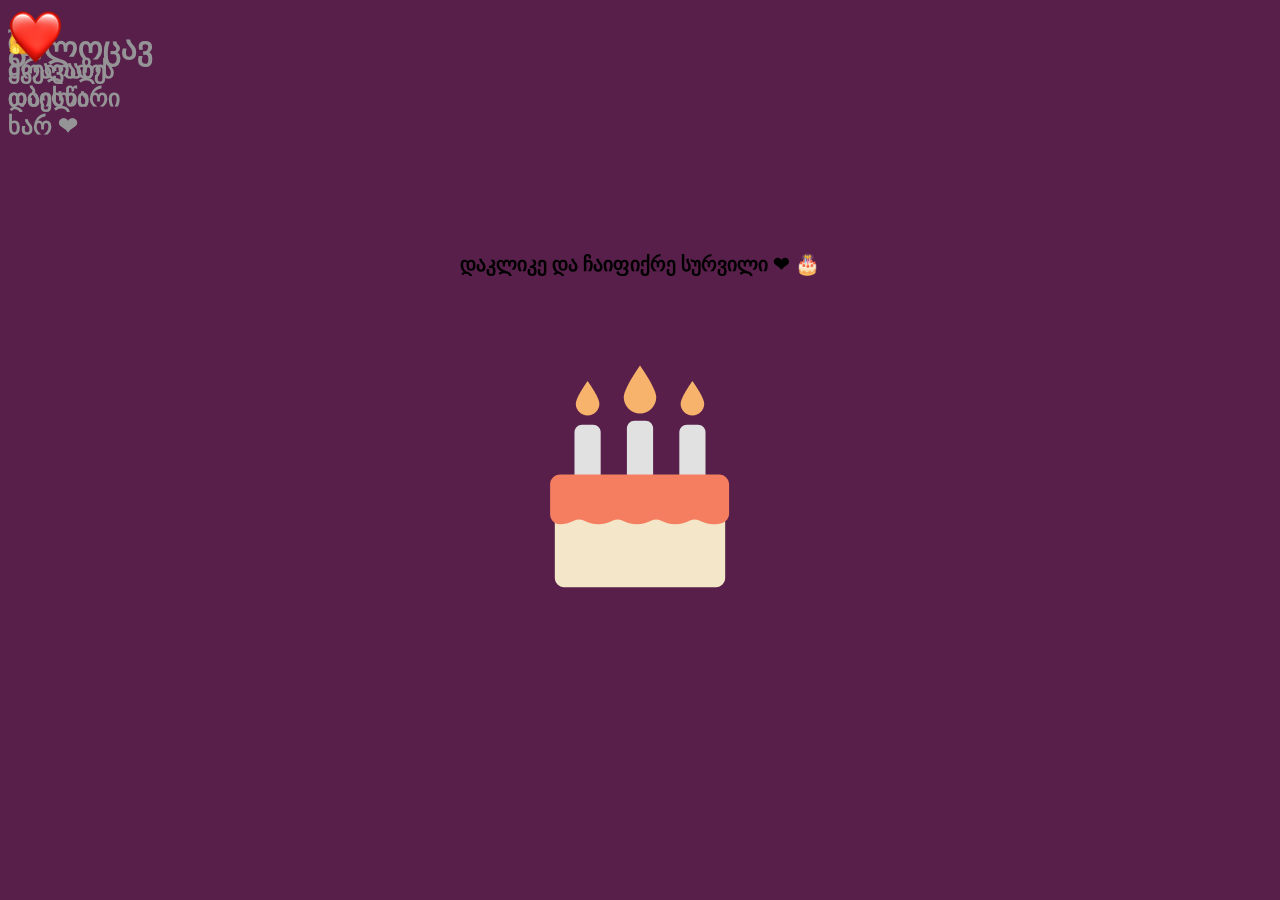
<file: index.html>
<!DOCTYPE html>
<html lang="en">

<head>
  <meta charset="UTF-8" />
  <meta name="viewport" content="width=device-width, initial-scale=1.0" />
  <title>Document</title>
  <link rel="stylesheet" href="style.css" />
</head>

<body>
  <div id="next" class="nextclos">
    <h3>დროა მიუსხდეთ მაგიდას 🤗</h3>
    <a href="./qeifi.html"><img class="nextanim" src="next.svg" alt="next"></a>
  </div>
  <div class="cursor"></div>
  <div class="text1">
    <h1>გილოცავ</h1>
  </div>
  <div class="text3">
    <h2>შენ ყველაზე თბილი ხარ ❤ </h2>
  </div>
  <div class="text4">
    <h2>🤗მრავალს დაესწარი</h2>
  </div>

  <h2 class="text textm3">🎊🎊🎊</h2>

  <div class="Cake">
    <h2 id="myDIV" class="text textm1">ყველა სურვილი აგსრულებოდეს <span style="color: red;"> ❤ </span>🎉🎉</h2>
    <h1 id="texnon" class="texnon">დაკლიკე და ჩაიფიქრე სურვილი ❤ 🎂</h1>
    <div class="Cake1">

      <svg xml:space="preserve" viewBox="0 0 100 100" y="0" x="0" xmlns="http://www.w3.org/2000/svg" id="Layer_1"
        version="1.1" style="height: 100%; width: 100%;background: #900c3f00;" width="128px" height="128px">
        <g class="ldl-scale" style="transform-origin: 50% 50%; transform: rotate(0deg) scale(0.8, 0.8);">
          <g class="ldl-ani">
            <g class="ldl-layer">
              <g class="ldl-ani"
                style="transform: scale(0.91); transform-origin: 50px 50px; animation: 1.11111s linear -0.625s infinite normal forwards running breath-2665daab-6b14-46cf-a440-31a16142f924;">
                <path fill="#e0e1e0" d="M55 52.1H45V31.7c0-1.6 1.3-2.9 2.9-2.9h4.2c1.6 0 2.9 1.3 2.9 2.9v20.4z"
                  style="fill: rgb(224, 225, 224);"></path>
              </g>
            </g>
            <g class="ldl-layer">
              <g class="ldl-ani"
                style="transform: scale(0.91); transform-origin: 50px 50px; animation: 1.11111s linear -0.694444s infinite normal forwards running breath-2665daab-6b14-46cf-a440-31a16142f924;">
                <path fill="#f7b26b"
                  d="M56.2 19.8c0 3.4-2.8 6.2-6.2 6.2s-6.2-2.8-6.2-6.2S50 7.7 50 7.7s6.2 8.7 6.2 12.1z"
                  style="fill: rgb(247, 178, 107);"></path>
              </g>
            </g>
            <g class="ldl-layer">
              <g class="ldl-ani"
                style="transform: scale(0.91); transform-origin: 50px 50px; animation: 1.11111s linear -0.763889s infinite normal forwards running breath-2665daab-6b14-46cf-a440-31a16142f924;">
                <path fill="#e0e1e0" d="M75 53.6H65V33.2c0-1.6 1.3-2.9 2.9-2.9h4.2c1.6 0 2.9 1.3 2.9 2.9v20.4z"
                  style="fill: rgb(224, 225, 224);"></path>
              </g>
            </g>
            <g class="ldl-layer">
              <g class="ldl-ani"
                style="transform: scale(0.91); transform-origin: 50px 50px; animation: 1.11111s linear -0.833333s infinite normal forwards running breath-2665daab-6b14-46cf-a440-31a16142f924;">
                <path fill="#f7b26b" d="M74.5 22.3c0 2.5-2 4.5-4.5 4.5s-4.5-2-4.5-4.5 4.5-8.7 4.5-8.7 4.5 6.2 4.5 8.7z"
                  style="fill: rgb(247, 178, 107);"></path>
              </g>
            </g>
            <g class="ldl-layer">
              <g class="ldl-ani"
                style="transform: scale(0.91); transform-origin: 50px 50px; animation: 1.11111s linear -0.902778s infinite normal forwards running breath-2665daab-6b14-46cf-a440-31a16142f924;">
                <path fill="#e0e1e0" d="M35 53.6H25V33.2c0-1.6 1.3-2.9 2.9-2.9h4.2c1.6 0 2.9 1.3 2.9 2.9v20.4z"
                  style="fill: rgb(224, 225, 224);"></path>
              </g>
            </g>
            <g class="ldl-layer">
              <g class="ldl-ani"
                style="transform: scale(0.91); transform-origin: 50px 50px; animation: 1.11111s linear -0.972222s infinite normal forwards running breath-2665daab-6b14-46cf-a440-31a16142f924;">
                <path fill="#f7b26b" d="M34.5 22.3c0 2.5-2 4.5-4.5 4.5s-4.5-2-4.5-4.5 4.5-8.7 4.5-8.7 4.5 6.2 4.5 8.7z"
                  style="fill: rgb(247, 178, 107);"></path>
              </g>
            </g>
            <g class="ldl-layer">
              <g class="ldl-ani">
                <g>
                  <g class="ldl-layer">
                    <g class="ldl-ani">
                      <g>
                        <g class="ldl-layer">
                          <g class="ldl-ani"
                            style="transform: scale(0.91); transform-origin: 50px 50px; animation: 1.11111s linear -1.04167s infinite normal forwards running breath-2665daab-6b14-46cf-a440-31a16142f924;">
                            <path fill="#f4e6c8"
                              d="M79 92.3H21c-1.9 0-3.5-1.6-3.5-3.5v-35c0-1.9 1.6-3.5 3.5-3.5h58c1.9 0 3.5 1.6 3.5 3.5v35c0 1.9-1.6 3.5-3.5 3.5z"
                              style="fill: rgb(244, 230, 200);"></path>
                          </g>
                        </g>
                      </g>
                    </g>
                  </g>
                  <g class="ldl-layer">
                    <g class="ldl-ani"
                      style="transform: scale(0.91); transform-origin: 50px 50px; animation: 1.11111s linear -1.11111s infinite normal forwards running breath-2665daab-6b14-46cf-a440-31a16142f924;">
                      <path fill="#f47e5f"
                        d="M15.7 64.5c0 2 1.6 3.8 3.7 3.8 2 0 3.9-.5 5.6-1.4 1.1-.6 2.4-.6 3.5 0 1.7.9 3.6 1.4 5.6 1.4s3.9-.5 5.6-1.4c1.1-.6 2.4-.6 3.5 0 1.7.9 3.6 1.4 5.6 1.4 2 0 3.9-.5 5.6-1.4 1.1-.6 2.4-.6 3.5 0 1.7.9 3.6 1.4 5.6 1.4s3.9-.5 5.6-1.4c1.1-.6 2.4-.6 3.5 0 1.7.9 3.6 1.4 5.6 1.4 1 0 2-.1 2.9-.4 1.7-.4 2.9-2 2.9-3.7V53.1c0-2.1-1.7-3.8-3.8-3.8H19.5c-2.1 0-3.8 1.7-3.8 3.8v11.4z"
                        style="fill: rgb(244, 126, 95);"></path>
                    </g>
                  </g>
                </g>
              </g>
            </g>
            <metadata xmlns:d="https://loading.io/stock/">
              <d:name>cake</d:name>
              <d:tags>cake,birthday,candle,dessert</d:tags>
              <d:license>by</d:license>
              <d:slug>6j1stm</d:slug>
            </metadata>
          </g>
        </g>
      </svg>
    </div>
    <div style="display: none;" class="Cake2">
      <svg xml:space="preserve" viewBox="0 0 100 100" y="0" x="0" xmlns="http://www.w3.org/2000/svg" id="Layer_1"
        version="1.1" style="height: 100%; width: 100%; background:#900c3f00;" width="128px" height="128px">
        <g class="ldl-scale" style="transform-origin: 50% 50%; transform: rotate(0deg) scale(0.8, 0.8);">
          <g class="ldl-ani">
            <g class="ldl-layer">
              <g class="ldl-ani"
                style="transform: scale(0.91); transform-origin: 50px 50px; animation: 1.11111s linear -0.617284s infinite normal forwards running breath-29048402-7752-494b-bff0-0a386661de89;">
                <path stroke-miterlimit="10" fill="none" stroke-width="2" stroke="#e6e6e6" stroke-linecap="round"
                  d="M50.5 23.2c-1.6-.7-2-3.1-1.1-4.6 1-1.5 2.8-2.2 4.6-2.2s3.5.5 5.2.8c1.7.4 3.5.6 5.2.8 1.8.1 4-.1 4.8-1.7.6-1.3-.1-2.9-1.1-4s-2.3-1.8-3.2-3"
                  style="stroke: rgb(230, 230, 230);"></path>
              </g>
            </g>
            <g class="ldl-layer">
              <g class="ldl-ani"
                style="transform: scale(0.91); transform-origin: 50px 50px; animation: 1.11111s linear -0.679012s infinite normal forwards running breath-29048402-7752-494b-bff0-0a386661de89;">
                <path d="M69.5 32l1-7" stroke-miterlimit="10" fill="none" stroke-width="3" stroke="#000"
                  style="stroke: rgb(0, 0, 0);"></path>
              </g>
            </g>
            <g class="ldl-layer">
              <g class="ldl-ani"
                style="transform: scale(0.91); transform-origin: 50px 50px; animation: 1.11111s linear -0.740741s infinite normal forwards running breath-29048402-7752-494b-bff0-0a386661de89;">
                <path d="M29.5 32l-1-7" stroke-miterlimit="10" fill="none" stroke-width="3" stroke="#000"
                  style="stroke: rgb(0, 0, 0);"></path>
              </g>
            </g>
            <g class="ldl-layer">
              <g class="ldl-ani"
                style="transform: scale(0.91); transform-origin: 50px 50px; animation: 1.11111s linear -0.802469s infinite normal forwards running breath-29048402-7752-494b-bff0-0a386661de89;">
                <path d="M49.5 30l1-7" stroke-miterlimit="10" fill="none" stroke-width="3" stroke="#000"
                  style="stroke: rgb(0, 0, 0);"></path>
              </g>
            </g>
            <g class="ldl-layer">
              <g class="ldl-ani"
                style="transform: scale(0.91); transform-origin: 50px 50px; animation: 1.11111s linear -0.864198s infinite normal forwards running breath-29048402-7752-494b-bff0-0a386661de89;">
                <path fill="#e0e1e0" d="M55 52.1H45V31.7c0-1.6 1.3-2.9 2.9-2.9h4.2c1.6 0 2.9 1.3 2.9 2.9v20.4z"
                  style="fill: rgb(224, 225, 224);"></path>
              </g>
            </g>
            <g class="ldl-layer">
              <g class="ldl-ani"
                style="transform: scale(0.91); transform-origin: 50px 50px; animation: 1.11111s linear -0.925926s infinite normal forwards running breath-29048402-7752-494b-bff0-0a386661de89;">
                <path fill="#e0e1e0" d="M75 53.6H65V33.2c0-1.6 1.3-2.9 2.9-2.9h4.2c1.6 0 2.9 1.3 2.9 2.9v20.4z"
                  style="fill: rgb(224, 225, 224);"></path>
              </g>
            </g>
            <g class="ldl-layer">
              <g class="ldl-ani"
                style="transform: scale(0.91); transform-origin: 50px 50px; animation: 1.11111s linear -0.987654s infinite normal forwards running breath-29048402-7752-494b-bff0-0a386661de89;">
                <path fill="#e0e1e0" d="M35 53.6H25V33.2c0-1.6 1.3-2.9 2.9-2.9h4.2c1.6 0 2.9 1.3 2.9 2.9v20.4z"
                  style="fill: rgb(224, 225, 224);"></path>
              </g>
            </g>
            <g class="ldl-layer">
              <g class="ldl-ani">
                <g>
                  <g class="ldl-layer">
                    <g class="ldl-ani">
                      <g>
                        <g class="ldl-layer">
                          <g class="ldl-ani"
                            style="transform: scale(0.91); transform-origin: 50px 50px; animation: 1.11111s linear -1.04938s infinite normal forwards running breath-29048402-7752-494b-bff0-0a386661de89;">
                            <path fill="#f4e6c8"
                              d="M79 92.3H21c-1.9 0-3.5-1.6-3.5-3.5v-35c0-1.9 1.6-3.5 3.5-3.5h58c1.9 0 3.5 1.6 3.5 3.5v35c0 1.9-1.6 3.5-3.5 3.5z"
                              style="fill: rgb(244, 230, 200);"></path>
                          </g>
                        </g>
                      </g>
                    </g>
                  </g>
                  <g class="ldl-layer">
                    <g class="ldl-ani"
                      style="transform: scale(0.91); transform-origin: 50px 50px; animation: 1.11111s linear -1.11111s infinite normal forwards running breath-29048402-7752-494b-bff0-0a386661de89;">
                      <path fill="#f47e5f"
                        d="M15.7 64.5c0 2 1.6 3.8 3.7 3.8 2 0 3.9-.5 5.6-1.4 1.1-.6 2.4-.6 3.5 0 1.7.9 3.6 1.4 5.6 1.4s3.9-.5 5.6-1.4c1.1-.6 2.4-.6 3.5 0 1.7.9 3.6 1.4 5.6 1.4 2 0 3.9-.5 5.6-1.4 1.1-.6 2.4-.6 3.5 0 1.7.9 3.6 1.4 5.6 1.4s3.9-.5 5.6-1.4c1.1-.6 2.4-.6 3.5 0 1.7.9 3.6 1.4 5.6 1.4 1 0 2-.1 2.9-.4 1.7-.4 2.9-2 2.9-3.7V53.1c0-2.1-1.7-3.8-3.8-3.8H19.5c-2.1 0-3.8 1.7-3.8 3.8v11.4z"
                        style="fill: rgb(244, 126, 95);"></path>
                    </g>
                  </g>
                </g>
              </g>
            </g>
            <metadata xmlns:d="https://loading.io/stock/">
              <d:name>cake</d:name>
              <d:tags>cake,birthday,candle,dessert,blow,wish</d:tags>
              <d:license>by</d:license>
              <d:slug>2kpuht</d:slug>
            </metadata>
          </g>
        </g>
      </svg>
    </div>
  </div>
  </div>

  <script src="aps.js"></script>
</body>

</html>
</file>
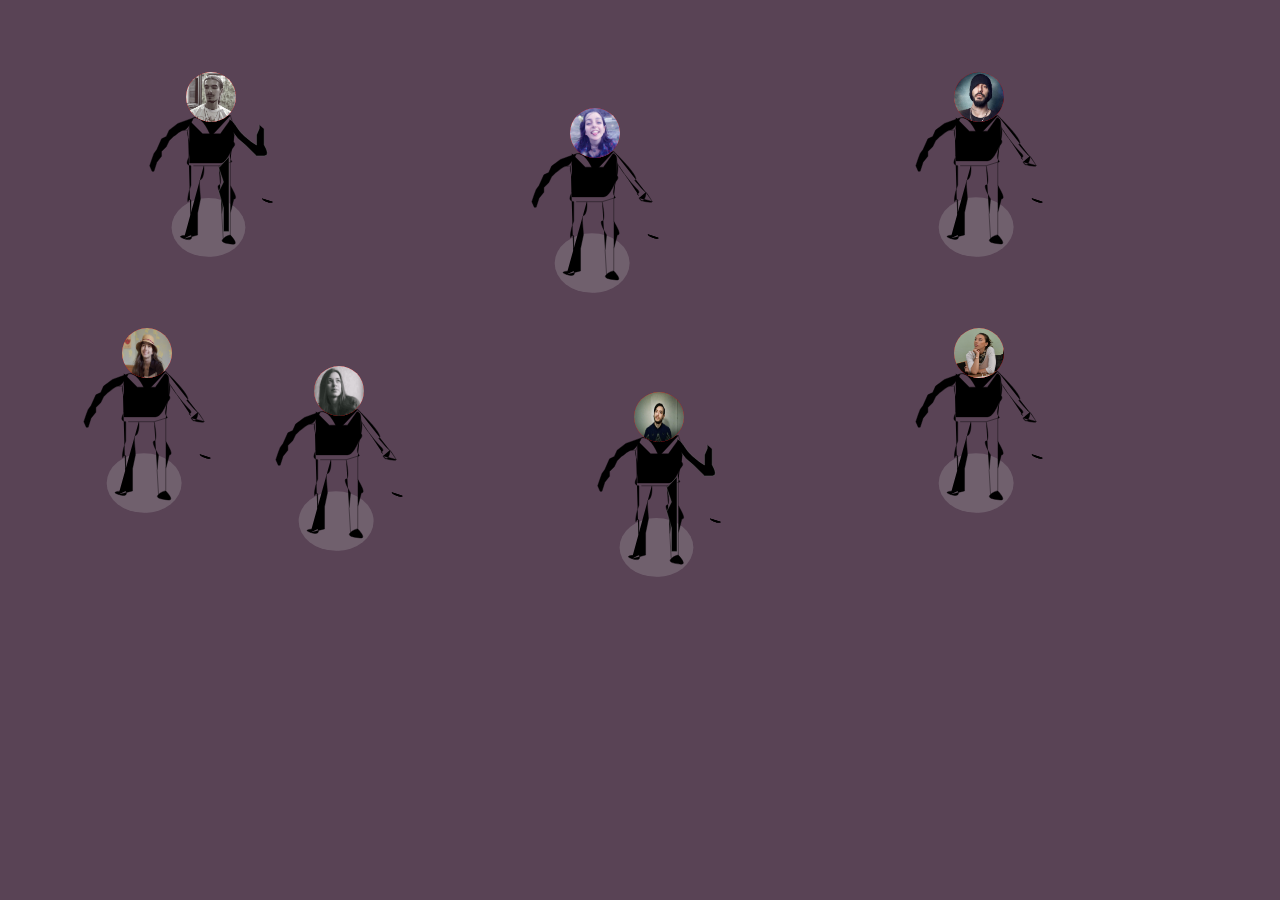
<file: qeifi.html>
<!DOCTYPE html>
<html lang="en">

<head>
    <meta charset="UTF-8">
    <meta name="viewport" content="width=device-width, initial-scale=1.0">
    <title>Document</title>
    <link rel="stylesheet" href="ceifi.css">
    <script src="https://ajax.googleapis.com/ajax/libs/jquery/3.5.1/jquery.min.js"></script>
    <script src="./qeifi.js"></script>

</head>

<body>
    <div class="maindiv">
        <div class="shamaniomein temur ">
            <div class="text">
                <h6>თამადის მოადგილე</h6>
                <p>
                    მოვუსმინოთ თამადას ყველა ვსვამთ ბოლომდე !
                    გილოცავ ანანო წარმატებები და წინ სვლა ყოველთვის.
                </p>
            </div>

            <div class="shaman">

                <img src="./img/temur.jpg" alt="">
            </div>
            <img class="dodyshaman" src="./img/temo.svg" alt="">
        </div>

        <div class="shamaniomein anano">
            <div class="text">
                <h6>იუბილარი</h6>
                <p>
                    ძალიან დიდი მადლობა მეგობრებო, მადლობა ყველას მიყვარხართ.
                </p>
            </div>
            <div class="shaman">
                <img src="./img/anano.jpg" alt="">
            </div>
            <img class="dodyshaman" src="./img/body.svg" alt="">
        </div>

        <div class="shamaniomein dato">
            <div class="text">
                <h6>ძლიერი ადამიანი</h6>
                <p>
                    ყანწით მაშინებ !
                    ერთი გადმომაწოდე რა ,
                    გილოცავ ანანო , ვაღიერებ ჩემზე ძლიერი ხარ

                </p>
            </div>
            <div class="shaman">
                <img src="./img/dato.jpg" alt="">
            </div>
            <img class="dodyshaman" src="./img/temo.svg" alt="">
        </div>

        <div class="shamaniomein mari">
            <div class="text">
                <h6>თამადის მოადგილე ნარატივებში </h6>
                <p>
                    ნარატივებო ნუ ნარატივობთ მოუსმინეთ შამანს,
                    გილოცავ ანანო, ძალიან მიყვარხარ, გისურვებ ბევრ და უზომო ბედნიერებას

                </p>
            </div>
            <div class="shaman">
                <img src="./img/mari.jpg" alt="">
            </div>
            <img class="dodyshaman" src="./img/body.svg" alt="">
        </div>

        <div class="shamaniomein qetia">
            <div class="text">
                <p>
                    მართალია მე ძაან წვრილივარ მაგრამ დალევა ვიცი უჰ,
                    გილოცავ ყველა მიზნისთვის მიგეღწიოს

                </p>
            </div>
            <div class="shaman">
                <img src="./img/qetia.jpg" alt="">
            </div>
            <img class="dodyshaman" src="./img/body.svg" alt="">
        </div>

        <div class="shamaniomein TamTa">
            <div class="text">
                <h6>.</h6>
                <p>
                    მაგარი წვეულებაა ვგუგუნებთ ყველა

                    გილოცავ ყველა მოლოდინი რაცგაქვს გაგმართლებოდეს და ბევრი წარმატება შენი
                </p>
            </div>
            <div class="shaman">
                <img src="./img/TamTa.png" alt="">
            </div>
            <img class="dodyshaman" src="./img/body.svg" alt="">
        </div>

        <div class="shamaniomein zura">
            <div class="text">
                <h6>თამადა</h6>
                <p>
                    მოდი მეგობრებო მიულოცოთ ჩვენს
                    მელას, წარმატებები მელა გენ გენ,
                    მრავალს დაესწარი,
                    კარგი მუსიკა მოუხდებოდა ამ სიტუაციას, ყველა ვცეკვავთ!
                </p>
            </div>
            <div class="shaman">
                <img src="./img/zura.jpg" alt="">
            </div>
            <img class="dodyshaman" src="./img/body.svg" alt="">
        </div>
    </div>
    <script>
        $(".zura").mouseenter(function () {
            $(".zura .text").css("display", "block");
        });
        $(".zura").mouseleave(function () {
            $(".zura .text").css("display", "none");
        });

        $(".anano").mouseenter(function () {
            $(".anano .text").css("display", "block");
        });
        $(".anano").mouseleave(function () {
            $(".anano .text").css("display", "none");
        });

        $(".TamTa").mouseenter(function () {
            $(".TamTa .text").css("display", "block");
        });
        $(".TamTa").mouseleave(function () {
            $(".TamTa .text").css("display", "none");
        });

        $(".qetia").mouseenter(function () {
            $(".qetia .text").css("display", "block");
        });
        $(".qetia").mouseleave(function () {
            $(".qetia .text").css("display", "none");
        });

        $(".mari").mouseenter(function () {
            $(".mari .text").css("display", "block");
        });
        $(".mari").mouseleave(function () {
            $(".mari .text").css("display", "none");
        });

        $(".dato").mouseenter(function () {
            $(".dato .text").css("display", "block");
        });
        $(".dato").mouseleave(function () {
            $(".dato .text").css("display", "none");
        });

        $(".temur").mouseenter(function () {
            $(".temur .text").css("display", "block");
        });
        $(".temur").mouseleave(function () {
            $(".temur .text").css("display", "none");
        });
    </script>

</body>

</html>
</file>
<file: style.css>
* {
  padding: 0;
  background-origin: padding-box;
  cursor: none;
}

/* cursor  */
body {
  position: fixed;
  cursor: none !important;
  cursor: none;
  background-color: #420334e3;
}

.cursor {
  background-repeat: no-repeat, repeat;
  background-image: url(./cursorimg.svg);
  cursor: none;
  z-index: 99;
  height: 80px;
  width: 80px;
  border-radius: 30%;
  position: absolute;
  transition-duration: 200ms;
  transition-timing-function: ease-out;
  animation: cursorAnim 0.5s infinite alternate;
}

@keyframes cursorAnim {
  from {
    transform: scale(1);
  }

  to {
    transform: scale(0.7);
  }
}

.text1,
.text2,
.text3,
.text4 {
  color: rgb(149, 148, 150);
  position: absolute;
}

.backgraund {
  width: 100%;
  padding: 20px;
  height: 100%;
}

.backgraund::before {
  content: "";
  display: block;
}

.backg {
  float: left;
  padding: 118px;
  margin-top: -50px;
}

.Cake {
  position: fixed;
  top: 50%;
  left: 50%;
  transform: translate(-50%, -50%);
  justify-content: center;
}

.Cake1 {
  width: 100%;
  height: 100%;
}

#next {
  position: fixed;
  float: right;
  margin-top: 171px;
  margin-left: 85%;

}

.nextclos {
  display: none;
}

.nextopen {
  display: block !important;

}

.nextanim {

  transition-timing-function: ease-out;
  animation: nextopen 1s infinite alternate;
}

@keyframes nextopen {
  from {
    transform: scale(1);
  }

  to {
    transform: scale(0.7);
  }
}

.Cake2 {
  width: 100%;
  height: 100%;
}

.texnon {

  font-size: 20px;
  position: initial;
  margin-bottom: 20px;
}

.text {
  display: none;
  position: absolute;
  color: rgb(201, 201, 201);
}

.stylenon {
  display: none;
}

.mystyle {
  display: block !important;
}

.textm1 {
  font-size: 19px;
  position: initial;
  margin-bottom: 20px;
}

.textm2 {
  margin-left: 10%;
  margin-top: 20px;
}

.textm3 {
  margin-top: 20%;
  margin-left: 15%;
}
</file>
<file: ceifi.css>
body {
    background-color: #1f0119bd;
    position: fixed;
    background-repeat: no-repeat, repeat;
    cursor: url(./img/yanwi.png), auto;
}

.maindiv {
    width: 100%;
    height: 100%;
    position: fixed;

}

img {
    width: 50px;
    border-radius: 50%;
    width: 50px;
    height: 50px;
}

.shaman {

    margin-left: 50%;

    transform: translate(-50%);

    display: flex;

    border-radius: 50%;

    background-color: red;

    width: 50px;

    height: 50px;
}

.shamaniomein {
    width: 150px;
    height: 150px;
    position: absolute;
    margin-left: 50%;
    margin-top: 100px;

}

.dodyshaman {
    margin-top: -15px;
    width: 100%;
    height: 100%;
}

.temur {
    margin-top: 5%;
    margin-left: 10%;
}

.anano {
    margin-left: 40%;
}

.dato {

    margin-top: 30%;
    margin-left: 45%;
}

.mari {
    margin-top: 28%;
    margin-left: 20%;
}

.zura {
    margin-top: 5%;
    margin-left: 70%;
}

.qetia {
    margin-top: 25%;
    margin-left: 5%;

}

.TamTa {
    margin-top: 25%;
    margin-left: 70%;
}

.text {
    position: absolute;
    margin-left: 100%;
    margin-top: -47%;
    width: 100%;
    color: #ffffff;
}

.text {
    display: none;
}
</file>
